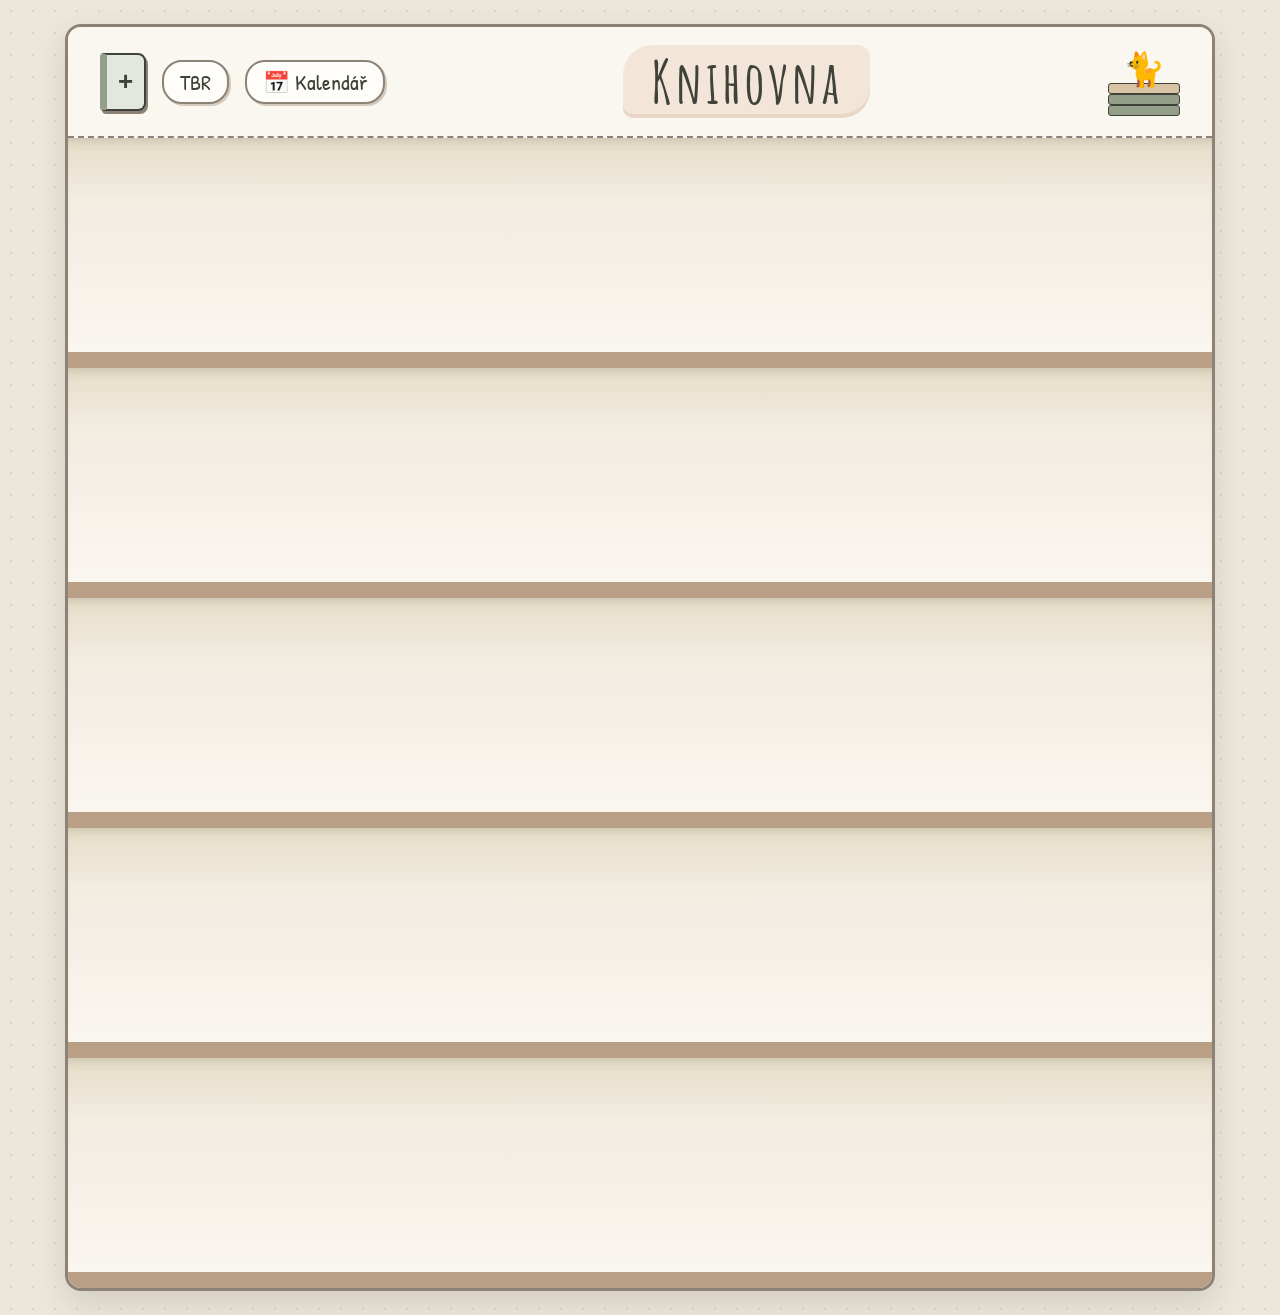
<file: index.html>
<!DOCTYPE html>
<html lang="cs">
<head>
  <meta charset="UTF-8">
  <meta name="viewport" content="width=device-width, initial-scale=1.0">
  <title>Knihovna</title>
  <link rel="manifest" href="manifest.json">
 <link href="https://fonts.googleapis.com/css2?family=Amatic+SC:wght@700&family=Patrick+Hand&family=Nunito:wght@400;600;700&display=swap" rel="stylesheet">
  <link rel="stylesheet" href="style.css">
</head>
<body>

  <!-- 1. HLAVNÍ OBRAZOVKA: KNIHOVNA -->
  <div id="libraryView" class="library-frame">
 <header class="top-bar">
      <!-- Levý roh: Přidání knihy + TBR -->
     <div class="left-top-actions">
        <button class="add-book-btn" onclick="openBookModal()" title="Přidat knihu">
          <div class="book-icon">
            <span>+</span>
          </div>
        </button>

        <button class="tbr-nav-btn" onclick="window.location.href='tbr.html'" title="Seznam knih k přečtení">
          TBR
        </button>

        <button class="tbr-nav-btn" onclick="window.location.href='calendar.html'" title="Kalendář přečtených knih">
          📅 Kalendář
        </button>
      </div>

      <h1 class="main-title">Knihovna</h1>
<div class="cat-corner" onclick="window.location.href='series.html'" title="Otevřít přehled sérií" style="cursor: pointer;">
      <div class="cat-corner" title="Mňau!" >
        <div class="sleeping-cat">🐈</div>
        <div class="cat-books">
          </div>
          <div class="c-book"></div>
          <div class="c-book"></div>
          <div class="c-book"></div>
        </div>
      </div>
    </header>

    <main id="bookshelf" class="bookshelf"></main>
  </div>

  <!-- 2. OBRAZOVKA: PŘIDÁNÍ / DETAIL KNIHY -->
  <div id="bookModal" class="modal-overlay hidden">
    <div class="book-sheet">
      
      <!-- Horní ovládací lišta karty -->
      <div class="sheet-actions">
        <button class="btn-secondary" onclick="closeBookModal()">← Zpět do knihovny</button>
        <div class="right-actions">
          <button id="deleteBookBtn" class="btn-danger hidden" onclick="deleteCurrentBook()">🗑 Smazat knihu</button>
          <button class="btn-primary" onclick="saveCurrentBook()">💾 Uložit knihu</button>
        </div>
      </div>

      <!-- HORNÍ SEKCE (3 sloupce podle nákresu) -->
      <div class="top-grid">
        
      <!-- Levý sloupec: Přebal knihy + hodnocení z internetu -->
        <div class="cover-column">
          <label class="cover-upload" id="coverPreviewBox" title="Klikni pro nahrání přebalu knihy">
            <input type="file" id="coverInput" accept="image/*" hidden onchange="handleCoverUpload(event)">
            <span id="coverPlaceholder">přebal<br>knihy</span>
            <img id="coverPreviewImg" class="hidden" alt="Přebal">
          </label>
          <div class="section-label" style="margin-top: 6px; font-size: 0.9rem;">HODNOCENÍ DLE INTERNETU</div>
          <div class="stars-picker internet-stars" id="leftStars" title="Hodnocení na internetu (zobrazí se jen zde v detailu)"></div>
        </div>

        <!-- Střední sloupec: Základní údaje a Formát -->
        <div class="meta-column">
          <div class="form-row">
            <label>NÁZEV</label>
            <input type="text" id="f_title">
          </div>
          <div class="form-row">
            <label>AUTOR</label>
            <input type="text" id="f_author">
          </div>
          <div class="form-row">
            <label>ŽÁNR</label>
            <input type="text" id="f_genre">
          </div>
          <div class="form-row">
            <label>POČET STRÁNEK</label>
            <input type="number" id="f_pages">
          </div>
          <div class="form-row dates-row">
            <label>DATUM od</label>
            <input type="date" id="f_dateFrom">
            <label class="inline-label">do</label>
            <input type="date" id="f_dateTo">
          </div>
          <div class="form-row">
            <label>ČAS</label>
            <input type="text" id="f_time" placeholder="např. 8 hodin / 5 dní">
          </div>
          <div class="form-row">
            <label>SÉRIE</label>
           <input type="text" id="f_series" list="existingSeriesList" placeholder="Vyber nebo napiš novou...">
            <datalist id="existingSeriesList"></datalist>
            
          </div>

          <!-- Formát (Kniha / E-kniha / Audiokniha) -->
          <div class="format-section">
            <div class="section-label">FORMÁT</div>
            <div class="format-icons">
              <button type="button" class="icon-choice" data-format="physical" onclick="selectFormat('physical')" title="Fyzická kniha">📖</button>
              <span class="divider">|</span>
              <button type="button" class="icon-choice" data-format="ebook" onclick="selectFormat('ebook')" title="E-kniha / Čtečka">📱</button>
              <span class="divider">|</span>
              <button type="button" class="icon-choice" data-format="audio" onclick="selectFormat('audio')" title="Audiokniha">🎧</button>
            </div>
          </div>
        </div>

        <!-- Pravý sloupec: Tabulka 1-10 + Celkové hodnocení + Spice + Typ + Číst znova -->
        <div class="ratings-column">
          <div class="criteria-box" id="criteriaBox">
            <!-- Vygeneruje se v JS (kvalita psaní, úroveň příběhu, atd.) -->
          </div>

          <div class="sub-ratings-row">
            <!-- Celkové hodnocení a Spice level -->
            <div class="overall-and-spice">
              <div class="section-label">CELKOVÉ HODNOCENÍ</div>
              <div class="stars-picker green-highlight" id="mainStars"></div>

              <div class="section-label" style="margin-top: 10px;">SPICE LEVEL</div>
              <div class="spice-picker" id="spicePicker"></div>
            </div>

            <!-- Typ (Kniha, komiks, atd.) -->
          <!-- Typ (3 textová tlačítka) -->
            <div class="type-box">
              <div class="section-label">TYP</div>
              <div class="type-choices">
                <button type="button" class="type-btn" data-type="KNIHA" onclick="selectBookType('KNIHA')">KNIHA</button>
                <button type="button" class="type-btn" data-type="KOMIKS" onclick="selectBookType('KOMIKS')">KOMIKS</button>
                <button type="button" class="type-btn" data-type="MANGA" onclick="selectBookType('MANGA')">MANGA</button>
              </div>
            </div>

            <!-- Číst znova? -->
            <div class="reread-box">
              <div class="section-label">číst znova?</div>
              <div class="reread-choices">
                <button type="button" class="icon-choice" data-reread="yes" onclick="selectReread('yes')">👍</button>
                <button type="button" class="icon-choice" data-reread="no" onclick="selectReread('no')">👎</button>
                <button type="button" class="icon-choice" data-reread="maybe" onclick="selectReread('maybe')">❓</button>
              </div>
            </div>
          </div>
        </div>

      </div>

      <!-- SPODNÍ SEKCE: POPIS A MOODBOARD -->
      <div class="bottom-grid">
        
        <!-- Levý sloupec: Linkovaný popis -->
        <div class="description-column">
          <div class="section-label" style="text-align:left; margin-bottom: 6px;">POPIS</div>
          <textarea id="f_description" class="lined-paper" placeholder="Moje poznámky, dojmy, oblíbené citáty..."></textarea>
        </div>
<!-- Pravý sloupec: Moodboard -->
        <div class="moodboard-column">
          <!-- Lišta umístěná přímo NAD rámečkem -->
          <div class="moodboard-header" style="display: flex; justify-content: space-between; align-items: center; margin-bottom: 8px;">
            <span class="section-label" style="text-align: left;">
              MOODBOARD <small style="font-weight: normal; color: #8a7a6c;">(můžeš nahrát obrázky nebo je vložit přes Ctrl+V)</small>
            </span>
            
            <div style="display: flex; align-items: center; gap: 8px;">
              <button type="button" id="editMoodboardBtn" class="btn-small" onclick="toggleMoodboardEdit()" title="Upravit moodboard">
                ✏️ Upravit
              </button>

              <div id="moodboardEditTools" class="moodboard-controls hidden">
                <label class="btn-small">
                  + Přidat obrázek
                  <input type="file" accept="image/*" multiple hidden onchange="handleMoodboardUpload(event)">
                </label>
                <div id="imgToolbar" class="img-toolbar hidden">
                  <button type="button" onclick="changeZIndex(1)" title="Posunout do popředí">🔼</button>
                  <button type="button" onclick="changeZIndex(-1)" title="Posunout do pozadí">🔽</button>
                  <button type="button" onclick="scaleSelectedImg(25)" title="Zvětšit">➕</button>
                  <button type="button" onclick="scaleSelectedImg(-25)" title="Zmenšit">➖</button>
                  <button type="button" onclick="rotateSelectedImg(-8)" title="Natočit doleva">↺</button>
                  <button type="button" onclick="rotateSelectedImg(8)" title="Natočit doprava">↻</button>
                  <button type="button" class="danger" onclick="removeSelectedImg()" title="Smazat">✕</button>
                </div>
              </div>
            </div>
          </div>

          <!-- Samotné plátno -->
          <div id="moodboardCanvas" class="moodboard-canvas" onclick="deselectMoodboardImg(event)">
            <div id="moodboardHint" class="moodboard-hint">
              Moodboard je prázdný. Klikni na „✏️ Upravit“ pro přidání obrázků.
            </div>
          </div>
        </div>

      </div>

    </div>
  </div>

  <script src="app.js"></script>
  <script>
    if ('serviceWorker' in navigator) {
      navigator.serviceWorker.register('./sw.js');
    }
  </script>
</body>
</html>
</file>
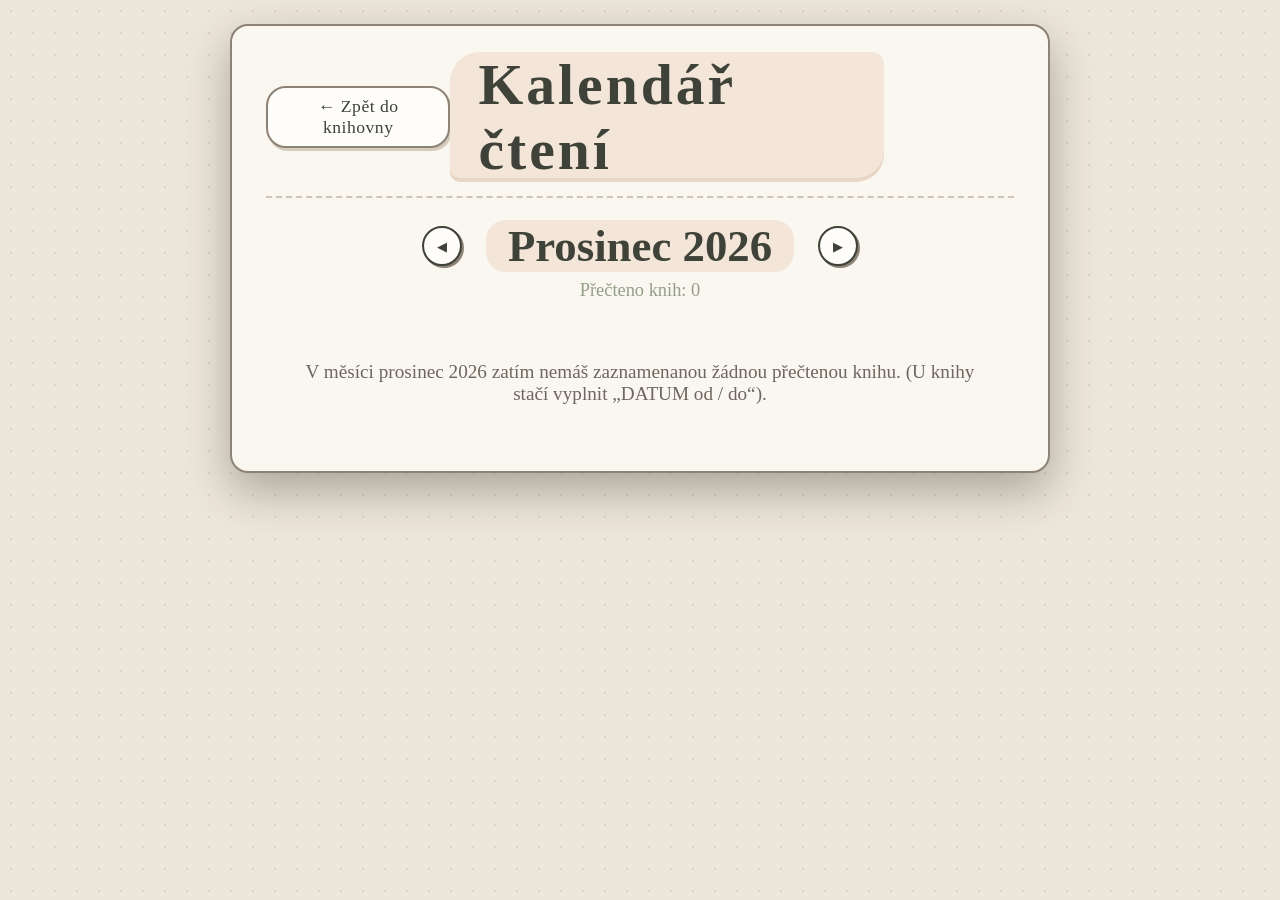
<file: calendar.html>
<!DOCTYPE html>
<html lang="cs">
<head>
  <meta charset="UTF-8">
  <meta name="viewport" content="width=device-width, initial-scale=1.0">
  <title>Kalendář čtení – Knihovna</title>
  <link rel="manifest" href="manifest.json">
  <link href="https://fonts.googleapis.com/css2?family=Caveat:wght@600&family=Nunito:wght@400;600;700&display=swap" rel="stylesheet">
  <link rel="stylesheet" href="style.css">
</head>
<body>

  <div class="book-sheet calendar-page-wrapper">
    <!-- Horní lišta -->
    <div class="sheet-actions">
      <button class="btn-secondary" onclick="window.location.href='index.html'">← Zpět do knihovny</button>
      <h1 class="main-title" style="margin: 0;">Kalendář čtení</h1>
      <div style="width: 140px;"></div>
    </div>

    <!-- Přepínač měsíců a roků -->
    <div class="calendar-controls">
      <button class="cal-nav-btn" onclick="changeMonth(-1)" title="Předchozí měsíc">◀</button>
      <div id="currentMonthLabel" class="cal-month-title">Říjen 2026</div>
      <button class="cal-nav-btn" onclick="changeMonth(1)" title="Další měsíc">▶</button>
    </div>

    <!-- Souhrn měsíce -->
    <div id="monthSummary" class="cal-summary"></div>

    <!-- Seznam přečtených knih v daném měsíci -->
    <div id="calendarList" class="calendar-list">
      <!-- Vygeneruje se přes calendar.js -->
    </div>
  </div>

  <script src="calendar.js"></script>
</body>
</html>
</file>
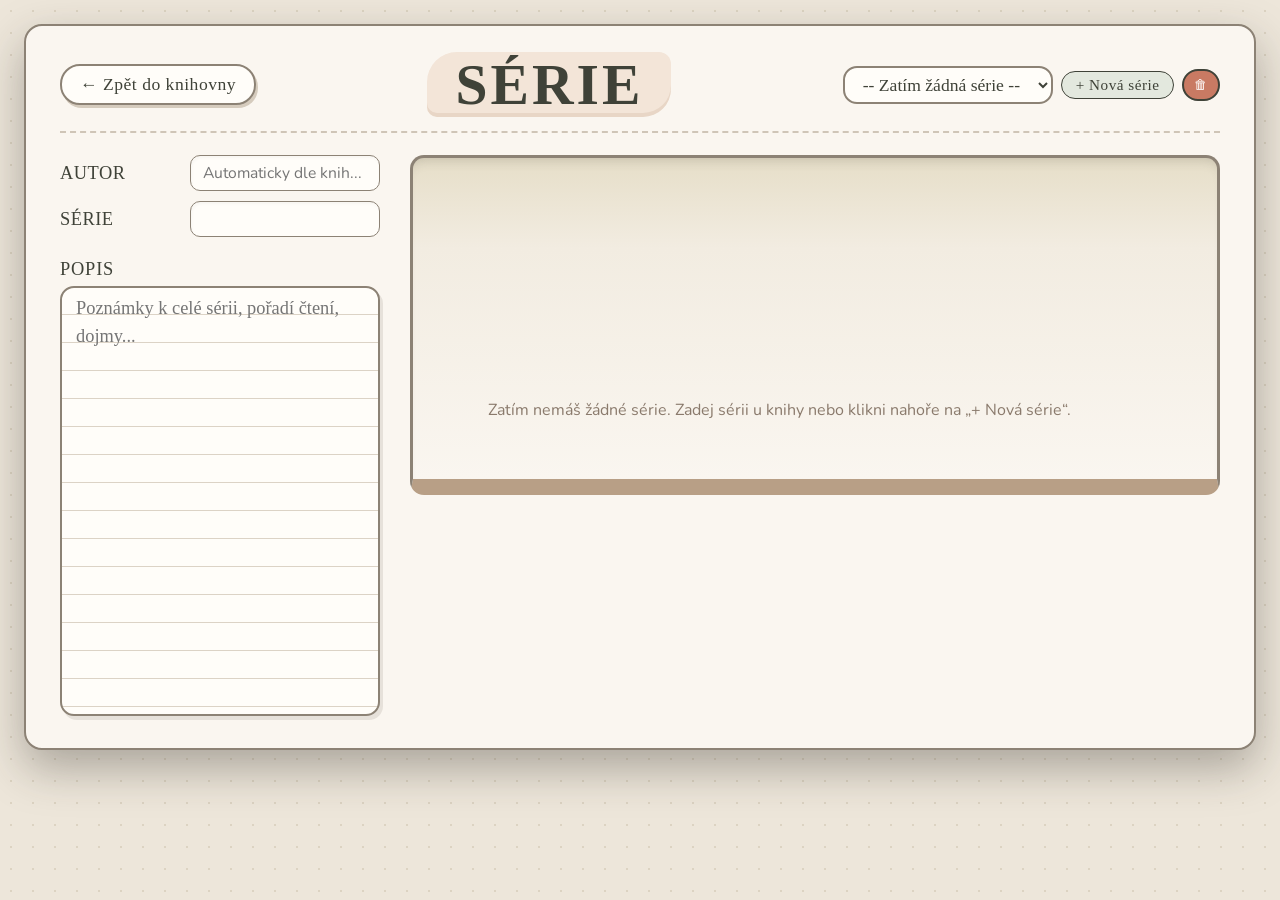
<file: series.html>
<!DOCTYPE html>
<html lang="cs">
<head>
  <meta charset="UTF-8">
  <meta name="viewport" content="width=device-width, initial-scale=1.0">
  <title>Série – Knihovna</title>
  <link rel="manifest" href="manifest.json">
  <link href="https://fonts.googleapis.com/css2?family=Caveat:wght@600&family=Nunito:wght@400;600;700&display=swap" rel="stylesheet">
  <link rel="stylesheet" href="style.css">
</head>
<body>

  <div class="book-sheet series-page-wrapper">
    <!-- Horní ovládací lišta -->
    <div class="sheet-actions">
      <button class="btn-secondary" onclick="window.location.href='index.html'">← Zpět do knihovny</button>

      <h1 class="main-title" style="margin: 0;">SÉRIE</h1>

      <!-- Přepínač mezi sériemi + tlačítko na vytvoření nové -->
      <div class="series-selector-bar">
        <select id="seriesSelect" onchange="selectSeries(this.value)"></select>
        <button class="btn-small" onclick="createNewSeries()">+ Nová série</button>
        <button class="btn-danger" style="padding: 6px 10px; font-size: 0.82rem;" onclick="deleteCurrentSeries()" title="Smazat záznam série">🗑</button>
      </div>
    </div>

    <!-- Hlavní rozložení podle nákresu: Vlevo info + popis, Vpravo knihy vedle sebe -->
    <div class="series-layout">
      
      <!-- Levý sloupec: AUTOR, SÉRIE, POPIS -->
      <div class="series-left">
        <div class="form-row">
          <label>AUTOR</label>
          <input type="text" id="s_author" placeholder="Automaticky dle knih..." oninput="saveSeriesMeta()">
        </div>
        <div class="form-row" style="margin-top: 10px;">
          <label>SÉRIE</label>
          <input type="text" id="s_name" readonly>
        </div>

        <div class="section-label" style="text-align: left; margin: 22px 0 6px 0;">POPIS</div>
        <textarea id="s_description" class="lined-paper series-notes" placeholder="Poznámky k celé sérii, pořadí čtení, dojmy..." oninput="saveSeriesMeta()"></textarea>
      </div>

      <!-- Pravá část: Sloupce s knihami v sérii -->
      <div class="series-books-strip" id="seriesBooksStrip">
        <!-- Sloupce knih se vygenerují přes series.js -->
      </div>

    </div>
  </div>

  <script src="series.js"></script>
</body>
</html>
</file>
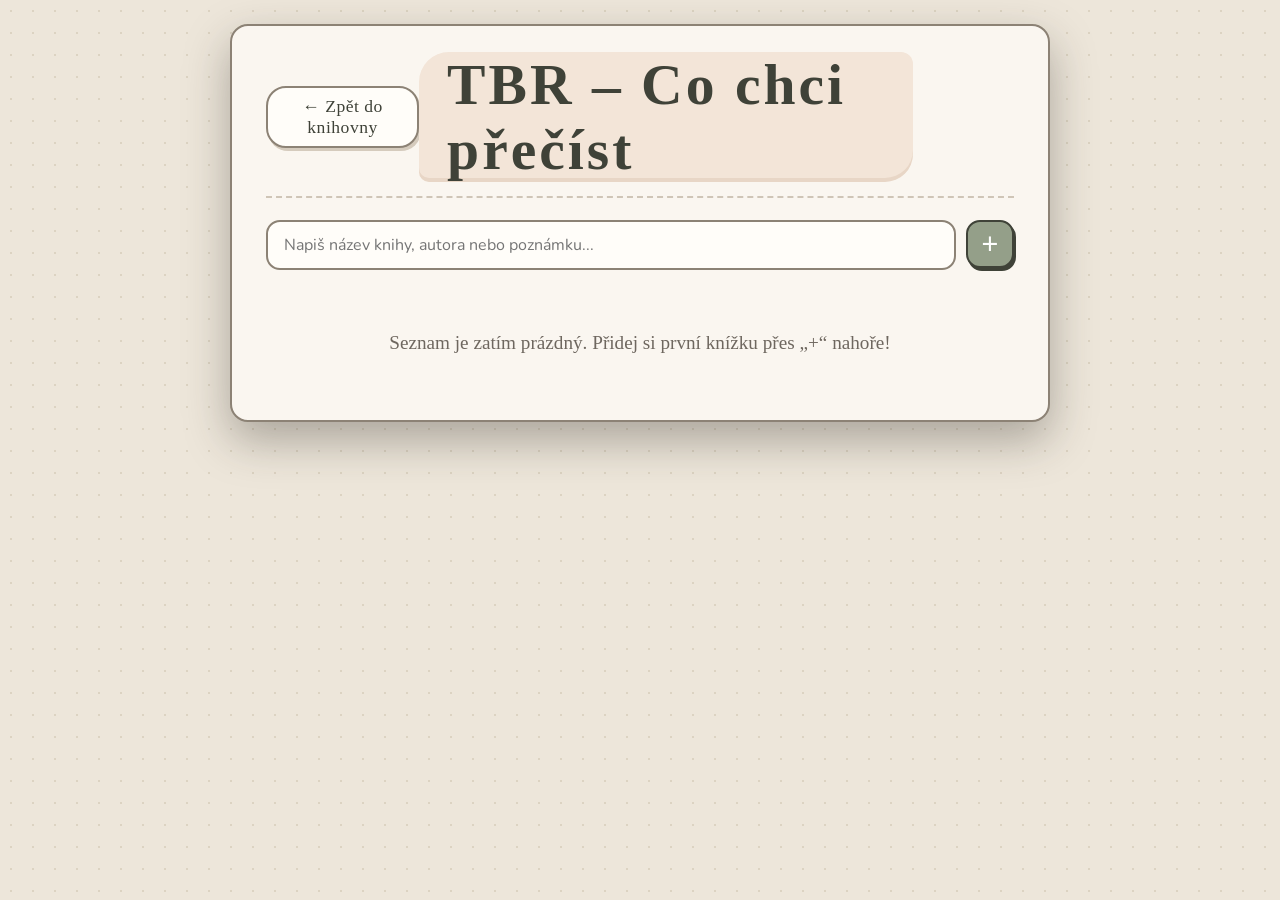
<file: tbr.html>
<!DOCTYPE html>
<html lang="cs">
<head>
  <meta charset="UTF-8">
  <meta name="viewport" content="width=device-width, initial-scale=1.0">
  <title>TBR – Seznam k přečtení</title>
  <link rel="manifest" href="manifest.json">
  <link href="https://fonts.googleapis.com/css2?family=Caveat:wght@600&family=Nunito:wght@400;600;700&display=swap" rel="stylesheet">
  <link rel="stylesheet" href="style.css">
</head>
<body>

  <div class="book-sheet tbr-page-wrapper">
    <!-- Horní lišta -->
    <div class="sheet-actions">
      <button class="btn-secondary" onclick="window.location.href='index.html'">← Zpět do knihovny</button>
      <h1 class="main-title" style="margin: 0;">TBR – Co chci přečíst</h1>
      <div style="width: 140px;"></div> <!-- Vyrovnání středu -->
    </div>

    <!-- Pole pro přidání nové položky přes + nebo Enter -->
    <div class="tbr-add-bar">
      <input type="text" id="tbrInput" placeholder="Napiš název knihy, autora nebo poznámku..." onkeydown="if(event.key==='Enter') addTbrItem()">
      <button class="tbr-plus-btn" onclick="addTbrItem()" title="Přidat na seznam">+</button>
    </div>

    <!-- Samotný To-Do seznam -->
    <div id="tbrList" class="tbr-list">
      <!-- Položky se vykreslí přes tbr.js -->
    </div>
  </div>

  <script src="tbr.js"></script>
</body>
</html>
</file>
<file: style.css>
:root {
  --bg-page: #ede6da;          /* Jemné béžové pozadí okolo */
  --paper: #faf6f0;            /* Krémový papír karty */
  --paper-box: #fffdf9;        /* Světlý vnitřek políček */
  --ink-dark: #3f4238;         /* Tmavě zeleno-šedá (jako nápis BOOK REVIEW) */
  --ink-soft: #6e675f;         /* Jemnější hnědo-šedá na popisky */
  --border-sketch: #8c8275;    /* Barva ručně kreslených rámečků */
  --sage-green: #949f89;       /* Šalvějově zelená z předlohy */
  --sage-light: #e3e8de;       /* Světle zelený podklad */
  --warm-tan: #a87e62;         /* Teplá hnědo-terakotová z předlohy */
  --brush-peach: #f3e5d8;      /* Béžovo-broskvový podklad pod nadpisem */
}

* {
  box-sizing: border-box;
  margin: 0;
  padding: 0;
}

body {
  background-color: var(--bg-page);
  background-image: radial-gradient(#dcd3c2 1px, transparent 1px);
  background-size: 22px 22px;
  font-family: 'Nunito', sans-serif;
  color: var(--ink-dark);
  padding: 24px;
  display: flex;
  justify-content: center;
}

.hidden {
  display: none !important;
}

/* ==========================================
   1. HLAVNÍ OBRAZOVKA (SKŘÍŇ S POLIČKAMI)
   ========================================== */
.library-frame {
  width: 100%;
  max-width: 1150px;
  background-color: var(--paper);
  border: 3px solid var(--border-sketch);
  border-radius: 16px;
  box-shadow: 0 12px 30px rgba(63, 66, 56, 0.15);
  overflow: hidden;
}

.top-bar {
  display: flex;
  align-items: center;
  justify-content: space-between;
  padding: 18px 32px;
  background-color: var(--paper);
  border-bottom: 2.5px dashed var(--border-sketch);
}

.left-top-actions {
  display: flex;
  align-items: center;
  gap: 16px;
}

.add-book-btn {
  background: none;
  border: none;
  cursor: pointer;
  transition: transform 0.15s ease;
}

.add-book-btn:hover {
  transform: scale(1.06);
}

.book-icon {
  width: 46px;
  height: 58px;
  background: var(--sage-light);
  border: 2px solid var(--ink-dark);
  border-left: 7px solid var(--sage-green);
  border-radius: 4px 8px 8px 4px;
  display: flex;
  align-items: center;
  justify-content: center;
  font-size: 26px;
  font-weight: bold;
  color: var(--ink-dark);
  box-shadow: 2px 3px 0px var(--border-sketch);
}

.tbr-nav-btn {
  background: var(--paper-box);
  border: 2px solid var(--border-sketch);
  font-family: 'Patrick Hand', cursive;
  font-size: 1.35rem;
  color: var(--ink-dark);
  cursor: pointer;
  padding: 5px 16px;
  border-radius: 20px;
  box-shadow: 2px 2px 0px #d5cbbd;
  transition: all 0.15s ease;
}

.tbr-nav-btn:hover {
  transform: translateY(-2px);
  background: var(--sage-light);
  border-color: var(--ink-dark);
}

/* Nadpis ve stylu BOOK REVIEW s podmalováním */
.main-title {
  font-family: 'Amatic SC', cursive;
  font-size: 3.6rem;
  font-weight: 700;
  color: var(--ink-dark);
  letter-spacing: 3px;
  background: var(--brush-peach);
  padding: 0 28px;
  border-radius: 30px 12px 28px 10px;
  box-shadow: inset 0 -4px 0 rgba(168, 126, 98, 0.15);
}

.cat-corner {
  display: flex;
  flex-direction: column;
  align-items: center;
  transition: transform 0.15s ease;
}

.cat-corner:hover {
  transform: scale(1.06);
}

.sleeping-cat {
  font-size: 2.1rem;
  margin-bottom: -10px;
  z-index: 2;
}

.cat-books {
  display: flex;
  flex-direction: column;
  gap: 2px;
}

.c-book {
  width: 72px;
  height: 11px;
  background: var(--sage-green);
  border: 1.5px solid var(--ink-dark);
  border-radius: 3px;
}

.c-book:nth-child(2) {
  width: 78px;
  background: var(--warm-tan);
}

.c-book:nth-child(3) {
  background: #d8c3a5;
}

/* Poličky v jemném dřevěno-krémovém tónu */
.bookshelf {
  display: flex;
  flex-direction: column;
}

.shelf-row {
  min-height: 230px;
  padding: 25px 35px 14px 35px;
  display: grid;
  grid-template-columns: repeat(auto-fill, minmax(120px, 1fr));
  gap: 25px;
  align-items: end;
  background: linear-gradient(to bottom, #e6dec8 0%, #f2ece1 28%, #faf6f0 100%);
  border-bottom: 16px solid #b89f86;
  box-shadow: inset 0 10px 12px -8px rgba(63, 66, 56, 0.2),
              0 2px 0 var(--border-sketch);
}

.book-item {
  display: flex;
  flex-direction: column;
  align-items: center;
  cursor: pointer;
  transition: transform 0.2s ease;
}

.book-item:hover {
  transform: translateY(-6px);
}

.book-cover {
  width: 110px;
  height: 162px;
  object-fit: cover;
  border-radius: 4px 8px 8px 4px;
  border: 2px solid var(--ink-dark);
  border-left: 5px solid var(--ink-dark);
  box-shadow: 4px 5px 10px rgba(63, 66, 56, 0.22);
  background-color: var(--paper-box);
  display: flex;
  align-items: center;
  justify-content: center;
  text-align: center;
  padding: 8px;
  font-family: 'Patrick Hand', cursive;
  font-size: 1rem;
  color: var(--ink-dark);
}

/* Štítek s hvězdičkami pod knihou v poličce */
.book-stars {
  margin-top: 7px;
  background: var(--paper-box);
  border: 1.5px solid var(--border-sketch);
  padding: 1px 9px;
  border-radius: 14px;
  color: #d49b35;
  font-size: 0.9rem;
  letter-spacing: 2px;
  box-shadow: 1px 2px 0px rgba(0,0,0,0.08);
}

/* ==========================================
   2. KARTA KNIHY (BOOK REVIEW STYL)
   ========================================== */
.modal-overlay {
  position: fixed;
  inset: 0;
  background: rgba(63, 66, 56, 0.55);
  backdrop-filter: blur(2px);
  display: flex;
  justify-content: center;
  align-items: flex-start;
  padding: 24px;
  overflow-y: auto;
  z-index: 1000;
}

.book-sheet {
  width: 100%;
  max-width: 1200px;
  background: var(--paper);
  color: var(--ink-dark);
  border-radius: 18px;
  padding: 26px 34px;
  box-shadow: 0 18px 45px rgba(45, 42, 38, 0.35);
  border: 2.5px solid var(--border-sketch);
}

.sheet-actions {
  display: flex;
  justify-content: space-between;
  align-items: center;
  margin-bottom: 22px;
  padding-bottom: 14px;
  border-bottom: 2px dashed #cfc5b7;
}

.right-actions {
  display: flex;
  gap: 10px;
}

.btn-primary, .btn-secondary, .btn-danger, .btn-small {
  padding: 8px 18px;
  border-radius: 20px;
  font-family: 'Patrick Hand', cursive;
  font-size: 1.1rem;
  letter-spacing: 0.5px;
  cursor: pointer;
  border: 2px solid var(--ink-dark);
  transition: all 0.15s ease;
}

.btn-primary {
  background: var(--sage-green);
  color: #fff;
  box-shadow: 2px 3px 0px var(--ink-dark);
}
.btn-primary:hover {
  background: #828e77;
  transform: translateY(-1px);
}

.btn-secondary {
  background: var(--paper-box);
  color: var(--ink-dark);
  border-color: var(--border-sketch);
  box-shadow: 2px 3px 0px #d5cbbd;
}
.btn-secondary:hover {
  background: var(--brush-peach);
}

.btn-danger {
  background: #c97a63;
  color: white;
  border-color: var(--ink-dark);
}

.btn-small {
  background: var(--sage-light);
  color: var(--ink-dark);
  font-size: 0.95rem;
  padding: 4px 14px;
  border: 1.5px solid var(--ink-dark);
  display: inline-block;
}

.btn-small.edit-active {
  background: var(--sage-green);
  color: white;
}

/* HORNÍ ČÁST KARTY (3 SLOUPCE) */
.top-grid {
  display: grid;
  grid-template-columns: 195px minmax(280px, 1fr) 410px;
  gap: 24px;
  align-items: start;
}

/* 1. Sloupec: Přebal knihy s dvojitým rámečkem a "washi páskou" */
.cover-column {
  display: flex;
  flex-direction: column;
  align-items: center;
  gap: 6px;
}

.cover-upload {
  width: 185px;
  height: 260px;
  border: 2.5px solid var(--ink-dark);
  outline: 2px dashed var(--border-sketch);
  outline-offset: -8px;
  border-radius: 14px;
  background: var(--paper-box);
  display: flex;
  align-items: center;
  justify-content: center;
  cursor: pointer;
  overflow: hidden;
  text-align: center;
  font-family: 'Patrick Hand', cursive;
  font-size: 1.6rem;
  color: var(--ink-soft);
  position: relative;
  box-shadow: 3px 4px 0px rgba(140, 130, 117, 0.25);
  transition: transform 0.2s;
}

/* Efekt lepící pásky nahoře jako na obrázku */
.cover-upload::before {
  content: "";
  position: absolute;
  top: 0px;
  width: 70px;
  height: 16px;
  background: rgba(148, 159, 137, 0.55);
  border-bottom: 1px dashed rgba(63, 66, 56, 0.3);
  transform: rotate(-3deg);
  z-index: 2;
  pointer-events: none;
}

.cover-upload:hover {
  transform: scale(1.02);
}

.cover-upload img {
  width: 100%;
  height: 100%;
  object-fit: cover;
}

/* 2. Sloupec: Zaoblená vstupní pole jako na předloze */
.meta-column {
  display: flex;
  flex-direction: column;
  gap: 9px;
}

.form-row {
  display: flex;
  align-items: center;
  gap: 10px;
}

.form-row label {
  font-family: 'Patrick Hand', cursive;
  font-size: 1.15rem;
  color: var(--ink-dark);
  min-width: 120px;
  letter-spacing: 0.5px;
}

.form-row .inline-label {
  min-width: auto;
  padding: 0 4px;
}

.form-row input {
  flex: 1;
  border: 1.8px solid var(--border-sketch);
  border-radius: 10px;
  background: var(--paper-box);
  padding: 6px 12px;
  font-size: 0.98rem;
  font-family: inherit;
  color: var(--ink-dark);
  outline: none;
  box-shadow: inset 1px 2px 3px rgba(0,0,0,0.03);
  transition: border-color 0.15s, box-shadow 0.15s;
}

.form-row input:focus {
  border-color: var(--sage-green);
  box-shadow: 0 0 0 3px rgba(148, 159, 137, 0.25);
}

/* Formát a popisky sekcí */
.format-section {
  margin-top: 10px;
  text-align: center;
}

.section-label {
  font-family: 'Patrick Hand', cursive;
  font-size: 1.15rem;
  letter-spacing: 0.8px;
  color: var(--ink-dark);
  text-align: center;
}

.format-icons {
  display: inline-flex;
  align-items: center;
  gap: 10px;
  margin-top: 4px;
}

.divider {
  color: var(--border-sketch);
  font-size: 1.3rem;
}

.icon-choice {
  background: var(--paper-box);
  border: 1.8px solid transparent;
  border-radius: 12px;
  font-size: 1.5rem;
  padding: 4px 10px;
  cursor: pointer;
  opacity: 0.5;
  transition: all 0.15s;
}

.icon-choice:hover {
  opacity: 0.85;
}

.icon-choice.active {
  opacity: 1;
  border-color: var(--ink-dark);
  background: var(--sage-light);
  box-shadow: 2px 2px 0px var(--sage-green);
}

/* 3. Sloupec: Hodnocení 1-10 */
.criteria-box {
  border: 2px solid var(--border-sketch);
  padding: 12px 16px;
  border-radius: 14px;
  background: var(--paper-box);
  display: flex;
  flex-direction: column;
  gap: 6px;
  box-shadow: 3px 3px 0px rgba(140, 130, 117, 0.18);
}

.criterion-row {
  display: flex;
  justify-content: space-between;
  align-items: center;
  font-size: 0.92rem;
}

.criterion-name {
  font-family: 'Patrick Hand', cursive;
  font-size: 1.08rem;
  color: var(--ink-dark);
}

.num-scale {
  display: flex;
  gap: 3px;
}

.num-btn {
  border: 1px solid transparent;
  background: none;
  cursor: pointer;
  font-size: 0.82rem;
  padding: 2px 5px;
  border-radius: 6px;
  color: var(--ink-soft);
  font-weight: 700;
}

.num-btn:hover {
  background: var(--sage-light);
}

.num-btn.active {
  background: var(--sage-green);
  color: #fff;
  border-color: var(--ink-dark);
}

/* Pod-sekce hodnocení */
.sub-ratings-row {
  display: grid;
  grid-template-columns: 1.35fr 0.9fr 1fr;
  gap: 12px;
  margin-top: 14px;
  align-items: start;
}

/* Hvězdičky */
.stars-picker {
  display: inline-flex;
  gap: 5px;
  font-size: 1.6rem;
  cursor: pointer;
  user-select: none;
  background: var(--paper-box);
  padding: 3px 14px;
  border-radius: 20px;
  border: 1.8px solid var(--border-sketch);
}

/* Moje hlavní hodnocení zvýrazněné šalvějovou zelenou */
.stars-picker.green-highlight {
  background: var(--sage-light);
  border: 2px solid var(--ink-dark);
  box-shadow: 2px 2px 0px var(--sage-green);
}

/* Internetové hodnocení pod obálkou v teplém béžovém tónu */
.stars-picker.internet-stars {
  background: var(--brush-peach);
  border: 1.8px dashed var(--warm-tan);
}

.star-char {
  color: #d6cec2;
  transition: color 0.1s, transform 0.1s;
}

.star-char:hover {
  transform: scale(1.15);
}

.star-char.active {
  color: #d49b35;
}

.internet-stars .star-char.active {
  color: var(--warm-tan);
}

/* Spice level */
.spice-picker {
  display: flex;
  justify-content: center;
  gap: 6px;
  margin-top: 4px;
  font-size: 1.25rem;
  cursor: pointer;
}

.spice-char {
  opacity: 0.25;
  transition: opacity 0.15s, transform 0.15s;
}

.spice-char.active {
  opacity: 1;
  transform: scale(1.1);
}

/* Tlačítka TYP (oválné štítky jako Favorite Character / Scene dole na předloze) */
.type-choices {
  display: flex;
  flex-direction: column;
  gap: 6px;
  margin-top: 6px;
  align-items: center;
}

.type-btn {
  background: var(--paper-box);
  border: 1.8px solid var(--border-sketch);
  border-radius: 20px;
  padding: 3px 14px;
  font-family: 'Patrick Hand', cursive;
  font-size: 0.95rem;
  letter-spacing: 0.5px;
  color: var(--ink-soft);
  cursor: pointer;
  transition: all 0.15s ease;
  width: fit-content;
}

.type-btn:hover {
  background: var(--sage-light);
}

.type-btn.active {
  border-color: var(--ink-dark);
  background: var(--sage-green);
  color: #fff;
  box-shadow: 2px 2px 0px var(--ink-dark);
}

.reread-choices {
  display: flex;
  justify-content: center;
  gap: 4px;
  margin-top: 6px;
}

/* SPODNÍ ČÁST: POPIS A MOODBOARD */
.bottom-grid {
  display: grid;
  grid-template-columns: 320px 1fr;
  gap: 28px;
  margin-top: 24px;
}

/* Poznámkový blok s tečkovanými linkami jako v "Thoughts & Feelings" */
.lined-paper {
  width: 100%;
  height: 360px;
  border: 2px solid var(--border-sketch);
  border-radius: 14px;
  padding: 8px 14px;
  font-family: 'Patrick Hand', cursive;
  font-size: 1.15rem;
  color: var(--ink-dark);
  line-height: 28px;
  background-color: var(--paper-box);
  background-image: radial-gradient(var(--border-sketch) 0.75px, transparent 0.75px);
  background-size: 8px 28px;
  background-position: 0 27px;
  resize: none;
  outline: none;
  box-shadow: 3px 4px 0px rgba(140, 130, 117, 0.18);
}

/* Moodboard */
.moodboard-header {
  display: flex;
  justify-content: space-between;
  align-items: center;
  margin-bottom: 8px;
  min-height: 34px;
}

.moodboard-controls {
  display: flex;
  gap: 8px;
  align-items: center;
}

.img-toolbar {
  display: flex;
  gap: 4px;
  background: var(--sage-light);
  padding: 3px 6px;
  border-radius: 12px;
  border: 1.5px solid var(--border-sketch);
}

.img-toolbar button {
  border: 1px solid var(--border-sketch);
  background: var(--paper-box);
  padding: 3px 8px;
  border-radius: 8px;
  cursor: pointer;
  font-size: 0.78rem;
  font-weight: 600;
}

.img-toolbar button:hover {
  background: var(--brush-peach);
}

.img-toolbar button.danger {
  background: #c97a63;
  color: white;
  border-color: var(--ink-dark);
}

.moodboard-canvas {
  width: 100%;
  height: 360px;
  border: 2px solid var(--border-sketch);
  border-radius: 14px;
  background: var(--paper-box);
  position: relative;
  overflow: hidden;
  box-shadow: 3px 4px 0px rgba(140, 130, 117, 0.18);
}

.moodboard-canvas.locked .mood-img {
  cursor: default;
}

.moodboard-hint {
  position: absolute;
  inset: 0;
  display: flex;
  align-items: center;
  justify-content: center;
  text-align: center;
  font-family: 'Patrick Hand', cursive;
  color: var(--ink-soft);
  font-size: 1.15rem;
  pointer-events: none;
  padding: 20px;
}

.mood-img {
  position: absolute;
  cursor: grab;
  user-select: none;
  border: 3px solid #fff;
  box-shadow: 2px 4px 12px rgba(63, 66, 56, 0.22);
  border-radius: 6px;
}

.mood-img:active {
  cursor: grabbing;
}

.mood-img.selected {
  border: 2.5px dashed var(--sage-green);
  box-shadow: 0 0 0 3px rgba(148, 159, 137, 0.35);
}

/* ==========================================
   3. STRÁNKA SÉRIE (series.html)
   ========================================== */
.series-page-wrapper {
  max-width: 1250px;
}

.series-selector-bar {
  display: flex;
  align-items: center;
  gap: 8px;
}

.series-selector-bar select {
  padding: 6px 14px;
  border-radius: 14px;
  border: 2px solid var(--border-sketch);
  background: var(--paper-box);
  font-family: 'Patrick Hand', cursive;
  font-size: 1.1rem;
  color: var(--ink-dark);
}

.series-layout {
  display: grid;
  grid-template-columns: 320px 1fr;
  gap: 30px;
  align-items: start;
  margin-top: 10px;
}

.series-notes {
  height: 430px;
}

.series-books-strip {
  display: flex;
  flex-wrap: wrap;
  gap: 28px;
  padding: 25px 35px 18px 35px;
  min-height: 340px;
  align-items: flex-end;
  background: linear-gradient(to bottom, #e6dec8 0%, #f2ece1 28%, #faf6f0 100%);
  border: 3px solid var(--border-sketch);
  border-bottom: 16px solid #b89f86;
  border-radius: 14px;
  box-shadow: inset 0 10px 12px -8px rgba(63, 66, 56, 0.2);
}

.series-slot {
  display: flex;
  flex-direction: column;
  align-items: center;
  width: 135px;
  transition: transform 0.2s ease;
}

.series-slot:hover {
  transform: translateY(-5px);
}

.slot-hole {
  width: 28px;
  height: 28px;
  border: 2px solid var(--ink-dark);
  border-radius: 50%;
  display: flex;
  align-items: center;
  justify-content: center;
  font-family: 'Patrick Hand', cursive;
  font-size: 0.95rem;
  font-weight: 700;
  color: var(--ink-dark);
  background: var(--sage-light);
  margin-bottom: 10px;
}

.series-book-cover {
  width: 120px;
  height: 175px;
  object-fit: cover;
  border-radius: 4px 8px 8px 4px;
  border: 2px solid var(--ink-dark);
  border-left: 5px solid var(--ink-dark);
  box-shadow: 4px 5px 10px rgba(63, 66, 56, 0.22);
  background-color: var(--paper-box);
}

.series-book-placeholder {
  width: 120px;
  height: 175px;
  background: var(--paper-box);
  border-radius: 4px 8px 8px 4px;
  border: 2px solid var(--ink-dark);
  border-left: 5px solid var(--ink-dark);
  display: flex;
  align-items: center;
  justify-content: center;
  text-align: center;
  padding: 8px;
  font-family: 'Patrick Hand', cursive;
  font-size: 1rem;
  color: var(--ink-dark);
}

.slot-footer {
  width: 100%;
  margin-top: 10px;
  background: var(--paper-box);
  border: 1.8px solid var(--border-sketch);
  padding: 6px 8px;
  border-radius: 10px;
  font-size: 0.78rem;
  color: var(--ink-dark);
  display: flex;
  flex-direction: column;
  gap: 2px;
  box-shadow: 2px 3px 0px rgba(140, 130, 117, 0.2);
}

.sf-line {
  white-space: nowrap;
  overflow: hidden;
  text-overflow: ellipsis;
}

.sf-stars {
  margin-top: 3px;
  padding-top: 3px;
  border-top: 1px dashed var(--border-sketch);
  color: #d49b35;
  font-size: 0.9rem;
  letter-spacing: 2px;
  text-align: center;
}

/* ==========================================
   4. STRÁNKA TBR A KALENDÁŘ
   ========================================== */
.tbr-page-wrapper, .calendar-page-wrapper {
  max-width: 820px;
}

.tbr-add-bar {
  display: flex;
  gap: 10px;
  margin-bottom: 22px;
}

.tbr-add-bar input {
  flex: 1;
  padding: 12px 16px;
  font-size: 1rem;
  font-family: inherit;
  border: 2px solid var(--border-sketch);
  border-radius: 14px;
  background: var(--paper-box);
  color: var(--ink-dark);
  outline: none;
}

.tbr-add-bar input:focus {
  border-color: var(--sage-green);
}

.tbr-plus-btn {
  width: 48px;
  height: 48px;
  border: 2px solid var(--ink-dark);
  border-radius: 14px;
  background: var(--sage-green);
  color: white;
  font-size: 1.8rem;
  cursor: pointer;
  box-shadow: 2px 3px 0px var(--ink-dark);
}

.tbr-list, .calendar-list {
  display: flex;
  flex-direction: column;
  gap: 10px;
}

.tbr-item, .cal-book-row {
  display: flex;
  align-items: center;
  justify-content: space-between;
  gap: 16px;
  padding: 12px 18px;
  background: var(--paper-box);
  border: 1.8px solid var(--border-sketch);
  border-left: 6px solid var(--sage-green);
  border-radius: 12px;
  box-shadow: 2px 3px 0px rgba(140, 130, 117, 0.15);
}

.tbr-item.done {
  opacity: 0.6;
  background: var(--sage-light);
  border-left-color: var(--warm-tan);
}

.tbr-check-label {
  display: flex;
  align-items: center;
  gap: 12px;
  cursor: pointer;
  flex: 1;
}

.tbr-check-label input {
  width: 20px;
  height: 20px;
  accent-color: var(--sage-green);
  cursor: pointer;
}

.tbr-text {
  font-family: 'Patrick Hand', cursive;
  font-size: 1.2rem;
  color: var(--ink-dark);
}

.tbr-item.done .tbr-text {
  text-decoration: line-through;
  color: var(--ink-soft);
}

.tbr-delete-btn {
  background: transparent;
  border: none;
  color: #c97a63;
  font-size: 1.1rem;
  font-weight: bold;
  cursor: pointer;
  padding: 4px 8px;
}

.tbr-empty {
  text-align: center;
  padding: 40px 20px;
  font-family: 'Patrick Hand', cursive;
  font-size: 1.2rem;
  color: var(--ink-soft);
}

.calendar-controls {
  display: flex;
  align-items: center;
  justify-content: center;
  gap: 24px;
  margin: 10px 0 8px 0;
}

.cal-month-title {
  font-family: 'Amatic SC', cursive;
  font-size: 2.8rem;
  font-weight: 700;
  color: var(--ink-dark);
  background: var(--brush-peach);
  padding: 0 22px;
  border-radius: 20px;
  min-width: 220px;
  text-align: center;
}

.cal-nav-btn {
  width: 40px;
  height: 40px;
  border-radius: 50%;
  border: 2px solid var(--ink-dark);
  background: var(--paper-box);
  color: var(--ink-dark);
  cursor: pointer;
  box-shadow: 2px 2px 0px var(--border-sketch);
}

.cal-summary {
  text-align: center;
  font-family: 'Patrick Hand', cursive;
  font-size: 1.15rem;
  color: var(--sage-green);
  margin-bottom: 20px;
}

.cal-date-badge {
  min-width: 150px;
  font-family: 'Patrick Hand', cursive;
  font-size: 1.05rem;
  color: var(--ink-dark);
  background: var(--brush-peach);
  border: 1.5px solid var(--border-sketch);
  padding: 5px 12px;
  border-radius: 12px;
  text-align: center;
}

.cal-mini-cover {
  width: 44px;
  height: 64px;
  object-fit: cover;
  border-radius: 4px;
  border: 1.5px solid var(--ink-dark);
  background: var(--brush-peach);
  display: flex;
  align-items: center;
  justify-content: center;
  flex-shrink: 0;
}

.cal-book-info {
  flex: 1;
}

.cal-book-title {
  font-family: 'Patrick Hand', cursive;
  font-size: 1.25rem;
  color: var(--ink-dark);
}

.cal-book-author {
  font-size: 0.9rem;
  color: var(--ink-soft);
}

.cal-book-stars {
  color: #d49b35;
  font-size: 1.15rem;
  letter-spacing: 2px;
}

@media (max-width: 980px) {
  .top-grid, .bottom-grid, .series-layout {
    grid-template-columns: 1fr;
  }
}
/* 1. Zabrání roztahování sloupců a přetékání z karty ven */
.top-grid {
  display: grid;
  grid-template-columns: 195px minmax(280px, 1fr) 410px;
  gap: 24px;
  align-items: start;
}

.meta-column, .ratings-column {
  min-width: 0;
}

/* 2. Povolí políčkům (hlavně DATUM od - do) zúžit se přesně do sloupce */
.form-row input {
  min-width: 0;
  width: 100%;
}

.dates-row input[type="date"] {
  padding: 5px 8px;
  font-size: 0.9rem;
}

/* 3. Srovnání pravé spodní sekce (Celkové hodnocení, Typ, Číst znova), aby otazník neutíkal ven */
.sub-ratings-row {
  display: grid;
  grid-template-columns: 1.25fr 0.85fr 1fr;
  gap: 8px;
  margin-top: 14px;
  align-items: start;
  text-align: center;
}

.reread-choices .icon-choice {
  padding: 4px 6px;
  font-size: 1.35rem;
}

/* 4. Oprava linek v bloku POPIS (čisté jemné linky místo svislých čárek) */
.lined-paper {
  background-color: var(--paper-box);
  background-image: repeating-linear-gradient(
    transparent,
    transparent 27px,
    #dcd3c6 27px,
    #dcd3c6 28px
  );
  background-size: 100% 28px;
  line-height: 28px;
  padding-top: 6px;
}

/* Půlhvězdička v detailu knihy (Moje hodnocení) */
.star-char.half {
  background: linear-gradient(90deg, #d49b35 50%, #d6cec2 50%);
  -webkit-background-clip: text;
  -webkit-text-fill-color: transparent;
}

/* Půlhvězdička v internetovém hodnocení pod obálkou */
.internet-stars .star-char.half {
  background: linear-gradient(90deg, var(--warm-tan) 50%, #d6cec2 50%);
  -webkit-background-clip: text;
  -webkit-text-fill-color: transparent;
}

/* Půlhvězdička na poličkách a v kalendáři */
.half-star-display {
  display: inline-block;
  background: linear-gradient(90deg, #d49b35 50%, #d6cec2 50%);
  -webkit-background-clip: text;
  -webkit-text-fill-color: transparent;
}
</file>
